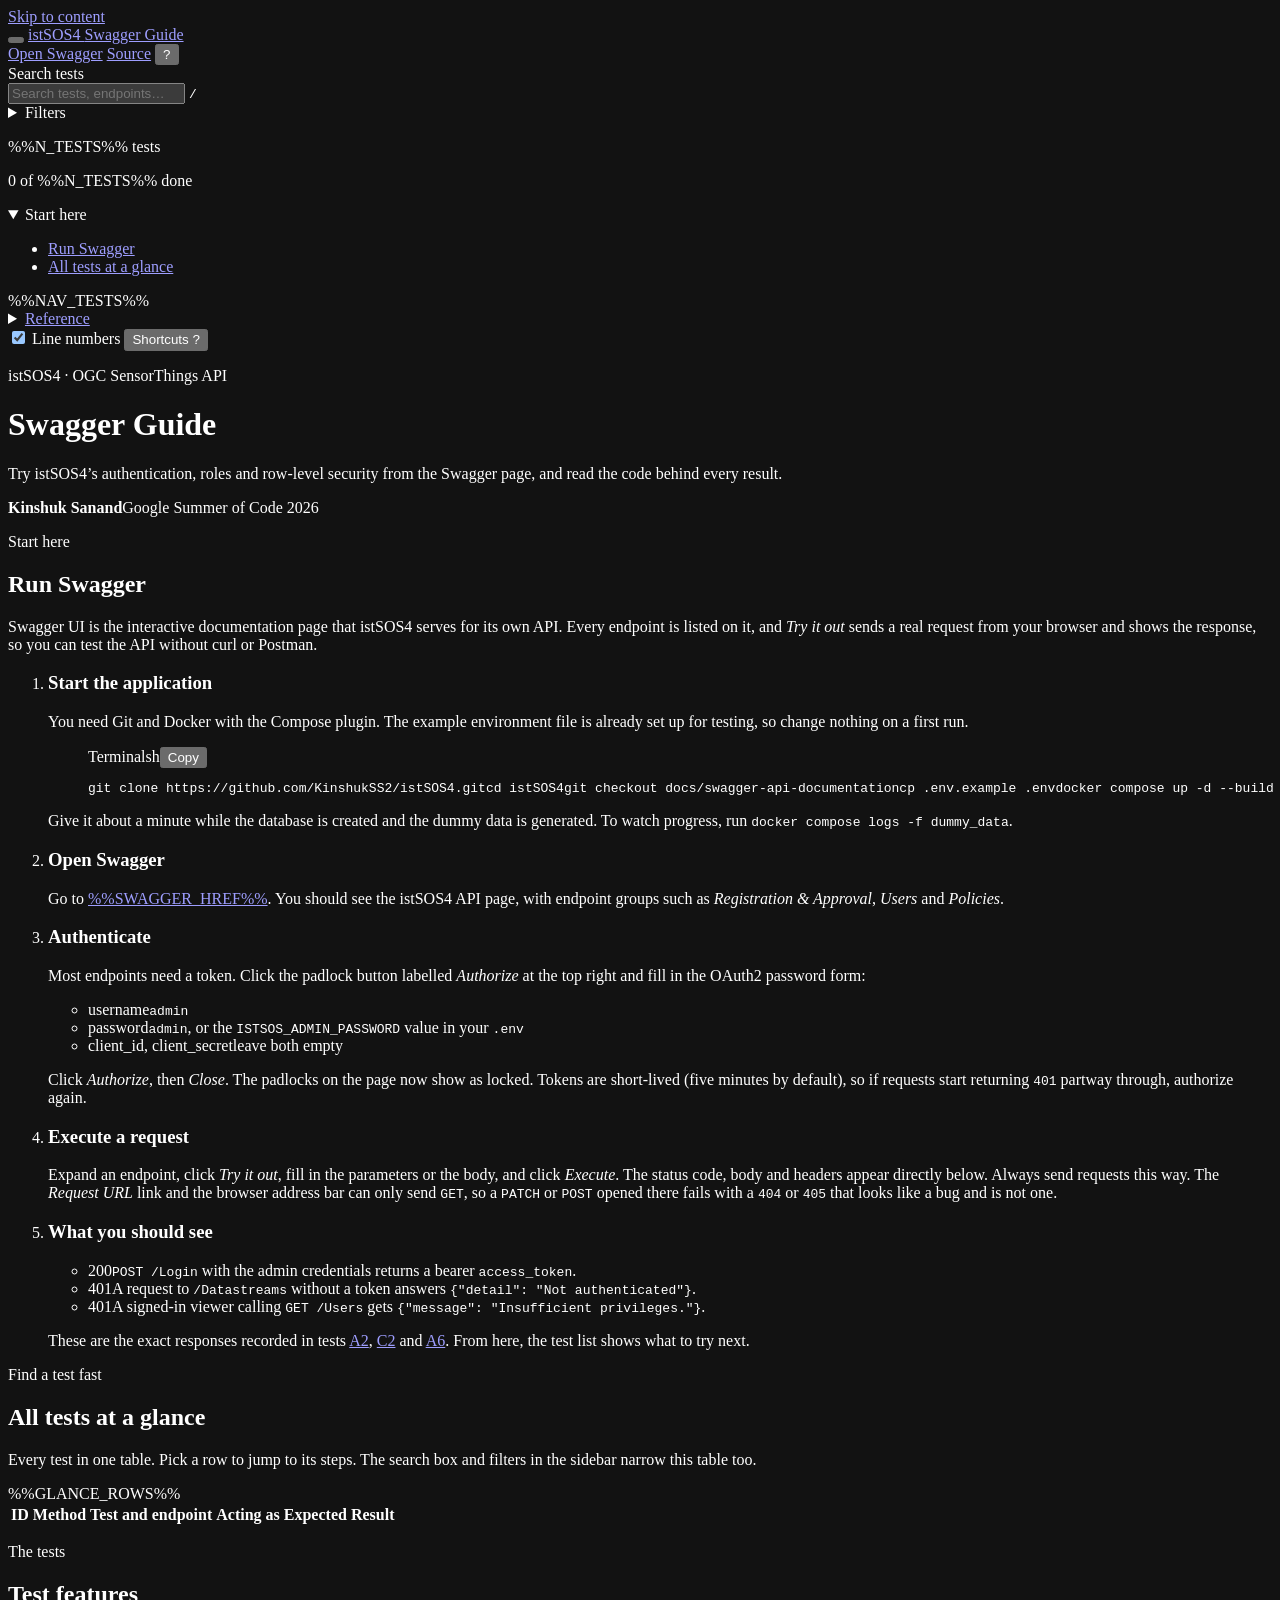
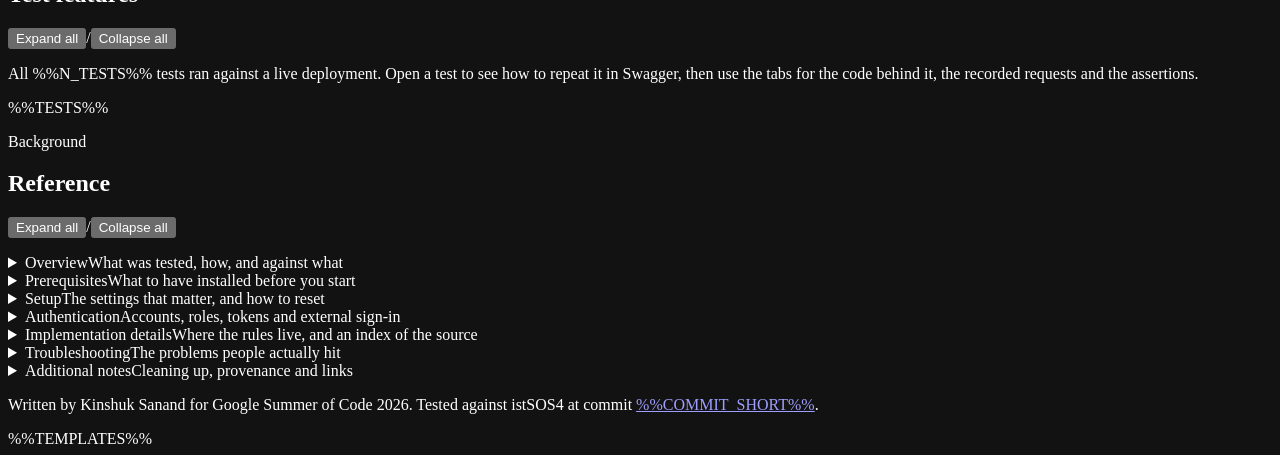
<file: tools/page.html>
<!doctype html>
<html lang="en">
<head>
<meta charset="utf-8">
<meta name="viewport" content="width=device-width,initial-scale=1">
<title>istSOS4 Swagger Guide</title>
<meta name="description" content="A step-by-step guide to running Swagger for istSOS4 and testing its authentication, roles and row-level security, with the implementation behind every test.">
<meta name="color-scheme" content="dark">
<meta name="theme-color" content="#000000">
<link rel="preconnect" href="https://fonts.googleapis.com"><link rel="preconnect" href="https://fonts.gstatic.com" crossorigin>
<link rel="stylesheet" href="https://fonts.googleapis.com/css2?family=Geist:wght@400;500;600;700&family=Geist+Mono:wght@400;500&display=swap">
<style>
%%STYLE%%
</style>
</head>
<body>
<a class="skip" href="#content">Skip to content</a>

<header class="topbar">
  <div class="topbar-in">
    <button type="button" class="icon-btn menu-btn" id="menu-btn" aria-label="Open navigation" aria-controls="sidebar" aria-expanded="false"><span class="burger" aria-hidden="true"></span></button>
    <a class="mark" href="#top">istSOS4 <span class="mark-sub">Swagger Guide</span></a>
    <nav class="crumbs" id="crumbs" aria-label="You are here"></nav>
    <div class="top-right">
      <a class="top-link swg" href="%%SWAGGER_HREF%%" target="_blank" rel="noopener">Open Swagger</a>
      <a class="top-link" href="https://github.com/KinshukSS2/istSOS-Swagger-Testing-Guide" target="_blank" rel="noopener">Source</a>
      <button type="button" class="icon-btn" id="help-btn" aria-label="Keyboard shortcuts" title="Keyboard shortcuts (?)">?</button>
    </div>
  </div>
  <div class="progress" aria-hidden="true"><span id="progress-bar"></span></div>
</header>

<div class="scrim" id="scrim" hidden></div>

<div class="shell" id="top">

<!-- ============================== SIDEBAR ============================== -->
<aside class="sidebar" id="sidebar" aria-label="Guide navigation">
  <div class="side-search">
    <label class="sr" for="q">Search tests</label>
    <div class="search-box">
      <input id="q" type="search" placeholder="Search tests, endpoints…" autocomplete="off" spellcheck="false">
      <kbd class="kbd-hint" aria-hidden="true">/</kbd>
    </div>
    <details class="filters">
      <summary><span>Filters</span><span class="f-dot" aria-hidden="true"></span><span class="chev" aria-hidden="true"></span></summary>
      <div class="f-group"><span class="f-label">Method</span>
    <div class="chips" role="group" aria-label="Filter by method">
      <button type="button" class="chip" data-filter="method" data-value="get" aria-pressed="false">GET</button>
      <button type="button" class="chip" data-filter="method" data-value="post" aria-pressed="false">POST</button>
      <button type="button" class="chip" data-filter="method" data-value="patch" aria-pressed="false">PATCH</button>
      <button type="button" class="chip" data-filter="method" data-value="delete" aria-pressed="false">DELETE</button>
      <button type="button" class="chip" data-filter="method" data-value="sql" aria-pressed="false">SQL</button>
    </div>
      </div>
      <div class="f-group"><span class="f-label">Role</span>
    <div class="chips" role="group" aria-label="Filter by role">
      <button type="button" class="chip" data-filter="role" data-value="admin" aria-pressed="false">admin</button>
      <button type="button" class="chip" data-filter="role" data-value="viewer" aria-pressed="false">viewer</button>
      <button type="button" class="chip" data-filter="role" data-value="editor" aria-pressed="false">editor</button>
      <button type="button" class="chip" data-filter="role" data-value="custom" aria-pressed="false">custom</button>
      <button type="button" class="chip" data-filter="role" data-value="external" aria-pressed="false">external</button>
      <button type="button" class="chip" data-filter="role" data-value="anonymous" aria-pressed="false">anonymous</button>
    </div>
      </div>
    </details>
    <p class="filter-status"><span id="count" aria-live="polite">%%N_TESTS%% tests</span><button type="button" class="linkbtn" id="clear-filters" hidden>Clear filters</button></p>
    <p class="done-status"><span id="done-count">0 of %%N_TESTS%% done</span><button type="button" class="linkbtn" id="done-reset" hidden>Reset</button></p>
    <a class="resume" id="resume" href="#" hidden></a>
  </div>

  <nav class="side-nav" id="side-nav" aria-label="Sections and tests">
    <details class="nav-group" data-group="start" open>
      <summary><span class="ng-k">Start here</span><span class="ng-count"></span></summary>
      <ul>
        <li><a class="nav-link" href="#run-swagger" data-id="run-swagger">Run Swagger</a></li>
        <li><a class="nav-link" href="#glance" data-id="glance">All tests at a glance</a></li>
      </ul>
    </details>
    %%NAV_TESTS%%
    <details class="nav-group" data-group="reference">
      <summary><a class="ng-link" href="#reference" data-id="reference"><span class="ng-k">Reference</span></a><span class="ng-count"></span></summary>
      <ul>
        <li><a class="nav-link" href="#overview" data-id="overview">Overview</a></li>
        <li><a class="nav-link" href="#prerequisites" data-id="prerequisites">Prerequisites</a></li>
        <li><a class="nav-link" href="#setup" data-id="setup">Setup</a></li>
        <li><a class="nav-link" href="#authentication" data-id="authentication">Authentication</a></li>
        <li><a class="nav-link" href="#implementation" data-id="implementation">Implementation details</a></li>
        <li><a class="nav-link" href="#troubleshooting" data-id="troubleshooting">Troubleshooting</a></li>
        <li><a class="nav-link" href="#notes" data-id="notes">Additional notes</a></li>
      </ul>
    </details>
  </nav>

  <div class="side-foot">
    <label class="check"><input type="checkbox" id="lines" checked> Line numbers</label>
    <button type="button" class="linkbtn" id="help-link">Shortcuts <kbd>?</kbd></button>
  </div>
</aside>

<!-- ============================== MAIN ============================== -->
<main class="main" id="content" tabindex="-1">
<div class="main-in">

    <div class="title-block">
      <p class="kicker">istSOS4 · OGC SensorThings API</p>
      <h1>Swagger Guide</h1>
      <p class="dek">Try istSOS4&rsquo;s authentication, roles and row-level security from the Swagger page, and read the code behind every result.</p>
      <p class="byline"><span><b>Kinshuk Sanand</b></span><span>Google Summer of Code 2026</span></p>
    </div>

    <!-- ============================== RUN SWAGGER ============================== -->
    <section class="run" id="run-swagger" aria-labelledby="run-h">
      <p class="kicker">Start here</p>
      <h2 id="run-h">Run Swagger</h2>
      <p class="lead">Swagger UI is the interactive documentation page that istSOS4 serves for its own API. Every endpoint is listed on it, and <em>Try it out</em> sends a real request from your browser and shows the response, so you can test the API without curl or Postman.</p>

      <ol class="steps">
        <li>
          <h3>Start the application</h3>
          <p>You need Git and Docker with the Compose plugin. The example environment file is already set up for testing, so change nothing on a first run.</p>
          <figure class="code" data-kind="snippet">
            <figcaption><span class="cap-title"><span class="sym">Terminal</span><span class="path">sh</span></span><span class="cap-tools"><button type="button" class="copy">Copy</button></span></figcaption>
            <div class="code-body nolines" tabindex="0" role="region" aria-label="Start commands"><pre><code><span class="ln" data-n="1">git clone https://github.com/KinshukSS2/istSOS4.git</span><span class="ln" data-n="2">cd istSOS4</span><span class="ln" data-n="3">git checkout docs/swagger-api-documentation</span><span class="ln" data-n="4">cp .env.example .env</span><span class="ln" data-n="5">docker compose up -d --build</span></code></pre></div>
          </figure>
          <p>Give it about a minute while the database is created and the dummy data is generated. To watch progress, run <code>docker compose logs -f dummy_data</code>.</p>
        </li>

        <li>
          <h3>Open Swagger</h3>
          <p>Go to <a class="swagger-url" href="%%SWAGGER_HREF%%" target="_blank" rel="noopener">%%SWAGGER_HREF%%</a>. You should see the istSOS4 API page, with endpoint groups such as <em>Registration &amp; Approval</em>, <em>Users</em> and <em>Policies</em>.</p>
        </li>

        <li>
          <h3>Authenticate</h3>
          <p>Most endpoints need a token. Click the padlock button labelled <em>Authorize</em> at the top right and fill in the OAuth2 password form:</p>
          <ul class="field-list">
            <li><span class="f">username</span><span><code>admin</code></span></li>
            <li><span class="f">password</span><span><code>admin</code>, or the <code>ISTSOS_ADMIN_PASSWORD</code> value in your <code>.env</code></span></li>
            <li><span class="f">client_id, client_secret</span><span>leave both empty</span></li>
          </ul>
          <p>Click <em>Authorize</em>, then <em>Close</em>. The padlocks on the page now show as locked. Tokens are short-lived (five minutes by default), so if requests start returning <code>401</code> partway through, authorize again.</p>
        </li>

        <li>
          <h3>Execute a request</h3>
          <p>Expand an endpoint, click <em>Try it out</em>, fill in the parameters or the body, and click <em>Execute</em>. The status code, body and headers appear directly below. Always send requests this way. The <em>Request URL</em> link and the browser address bar can only send <code>GET</code>, so a <code>PATCH</code> or <code>POST</code> opened there fails with a <code>404</code> or <code>405</code> that looks like a bug and is not one.</p>
        </li>

        <li>
          <h3>What you should see</h3>
          <ul class="expect">
            <li><span class="st st-2">200</span><span><code>POST /Login</code> with the admin credentials returns a bearer <code>access_token</code>.</span></li>
            <li><span class="st st-4">401</span><span>A request to <code>/Datastreams</code> without a token answers <code>{"detail": "Not authenticated"}</code>.</span></li>
            <li><span class="st st-4">401</span><span>A signed-in viewer calling <code>GET /Users</code> gets <code>{"message": "Insufficient privileges."}</code>.</span></li>
          </ul>
          <p class="aside">These are the exact responses recorded in tests <a href="#a2">A2</a>, <a href="#c2">C2</a> and <a href="#a6">A6</a>. From here, the test list shows what to try next.</p>
        </li>
      </ol>
    </section>



    <!-- ============================== AT A GLANCE ============================== -->
    <section class="glance" id="glance" aria-labelledby="glance-h">
      <p class="kicker">Find a test fast</p>
      <h2 id="glance-h">All tests at a glance</h2>
      <p class="lead">Every test in one table. Pick a row to jump to its steps. The search box and filters in the sidebar narrow this table too.</p>
      <div class="table-wrap"><table class="glance-table">
        <thead><tr><th scope="col">ID</th><th scope="col">Method</th><th scope="col">Test and endpoint</th><th scope="col">Acting as</th><th scope="col">Expected</th><th scope="col"><span class="sr">Result</span></th></tr></thead>
        <tbody id="glance-body">%%GLANCE_ROWS%%</tbody>
      </table></div>
    </section>

    <!-- ============================== TESTS ============================== -->
    <section class="tests" id="test-features" aria-labelledby="tests-h">
      <div class="tests-head">
        <div>
          <p class="kicker">The tests</p>
          <h2 id="tests-h">Test features</h2>
        </div>
        <p class="tests-tools"><button type="button" class="linkbtn" id="expand-tests">Expand all</button><span class="sep" aria-hidden="true">/</span><button type="button" class="linkbtn" id="collapse-tests">Collapse all</button></p>
      </div>
      <p class="lead">All %%N_TESTS%% tests ran against a live deployment. Open a test to see how to repeat it in Swagger, then use the tabs for the code behind it, the recorded requests and the assertions.</p>
      <p class="empty" id="empty" hidden>No tests match these filters. <button type="button" class="linkbtn" data-clear>Clear filters</button></p>

      %%TESTS%%
    </section>

    <!-- ============================== REFERENCE ============================== -->
    <section class="reference" id="reference" aria-labelledby="ref-h">
      <div class="tests-head">
        <div>
          <p class="kicker">Background</p>
          <h2 id="ref-h">Reference</h2>
        </div>
        <p class="tests-tools"><button type="button" class="linkbtn" id="expand-all">Expand all</button><span class="sep" aria-hidden="true">/</span><button type="button" class="linkbtn" id="collapse-all">Collapse all</button></p>
      </div>

    <details class="sec" id="overview">
      <summary><span><span class="sec-title">Overview</span><span class="sec-desc">What was tested, how, and against what</span></span><span class="chev" aria-hidden="true"></span></summary>
      <div class="sec-body">
        <p>istSOS4 is an open-source server for the OGC SensorThings API, which stores sensor observations. When authentication is switched on, every request is decided by two things: who is asking, and which Network the data belongs to. A wrong decision either leaks observations or locks out a legitimate user.</p>
        <p>This guide exercises that decision layer end to end. All %%N_TESTS%% tests ran against a live deployment, and each records what it expected, what came back, and which lines of source produced the result. A claim about access control can therefore be checked against both the traffic and the code.</p>

        <h3>What the tests cover</h3>
        <ul>
          <li><a href="#part-s">Setup</a>: what the deployment contains before anything is asserted.</li>
          <li><a href="#part-a">Part A</a>: the life of a local account, from registration to deactivation.</li>
          <li><a href="#part-b">Part B</a>: signing in through an external OpenID provider.</li>
          <li><a href="#part-c">Part C</a>: what each role can see and change, enforced by PostgreSQL row-level security.</li>
          <li><a href="#part-d">Part D</a>: a custom role whose access is granted row by row.</li>
        </ul>

        <h3>The recorded run</h3>
        <div class="table-wrap"><table class="plain-table">
          <tbody>
            <tr><td>Result</td><td>%%N_PASSED%% of %%N_TESTS%% passed, none failed, none manual</td></tr>
            <tr><td>Run</td><td>%%LAST_RUN%%</td></tr>
            <tr><td>Code</td><td><code>docs/swagger-api-documentation</code> at <a href="%%COMMIT_HREF%%" target="_blank" rel="noopener">%%COMMIT_SHORT%%</a>, plus uncommitted changes</td></tr>
            <tr><td>Traced</td><td>%%N_SOURCE%% source files</td></tr>
          </tbody>
        </table></div>
      </div>
    </details>

    <details class="sec" id="prerequisites">
      <summary><span><span class="sec-title">Prerequisites</span><span class="sec-desc">What to have installed before you start</span></span><span class="chev" aria-hidden="true"></span></summary>
      <div class="sec-body">
        <ul>
          <li><b>Git</b>, to clone the repository.</li>
          <li><b>Docker with the Compose plugin</b>, so that <code>docker compose</code> works. Every image is built from the repository; nothing is pulled except base images.</li>
          <li><b>Free ports.</b> The API answers on <code>8018</code> and PostgreSQL is published on <code>45432</code>. Both can be changed in <code>.env</code> (<code>EXTERNAL_PORT</code>, <code>POSTGRES_EXTERNAL_PORT</code>).</li>
          <li><b>A modern browser</b> for Swagger UI.</li>
          <li><b>Optional, for Part B:</b> a client id and secret from Google, GitHub, Microsoft, ORCID or SWITCH edu-ID if you want to complete a real external sign-in. Without them the API reports that provider as unconfigured, which is itself tested in B4.</li>
        </ul>
        <p>The admin password is whatever <code>ISTSOS_ADMIN_PASSWORD</code> is set to in your <code>.env</code>. If you are not sure what the running container uses, ask it:</p>
        <figure class="code" data-kind="snippet">
          <figcaption><span class="cap-title"><span class="sym">Terminal</span><span class="path">sh</span></span><span class="cap-tools"><button type="button" class="copy">Copy</button></span></figcaption>
          <div class="code-body nolines" tabindex="0" role="region" aria-label="Read admin password"><pre><code><span class="ln" data-n="1">docker exec istsos4-api printenv ISTSOS_ADMIN_PASSWORD</span></code></pre></div>
        </figure>
      </div>
    </details>

    <details class="sec" id="setup">
      <summary><span><span class="sec-title">Setup</span><span class="sec-desc">The settings that matter, and how to reset</span></span><span class="chev" aria-hidden="true"></span></summary>
      <div class="sec-body">
        <p><code>.env.example</code> ships with the right values for testing. These are the ones the tests depend on:</p>
        <div class="table-wrap"><table class="plain-table">
          <thead><tr><th>Setting</th><th>Value</th><th>Why it matters</th></tr></thead>
          <tbody>
            <tr><td><code>AUTHORIZATION</code></td><td><code>1</code></td><td>Authentication, roles and row-level security are only active when this is 1.</td></tr>
            <tr><td><code>NETWORK</code></td><td><code>1</code></td><td>Creates the Network table and <code>Datastream.network_id</code>. Without it there is nothing to scope by.</td></tr>
            <tr><td><code>ANONYMOUS_VIEWER</code></td><td><code>0</code></td><td>Anonymous requests are refused (test C2).</td></tr>
            <tr><td><code>VERSIONING</code></td><td><code>1</code></td><td>Keeps the edit history behind <code>GET /Commits</code>.</td></tr>
            <tr><td><code>DUMMY_DATA</code></td><td><code>1</code></td><td>Generates the sample Networks and Datastreams that the scoping tests act on.</td></tr>
            <tr><td><code>REDIS</code></td><td><code>0</code></td><td>With 0, <code>POST /Logout</code> succeeds but the token keeps working until it expires. Set 1 to revoke it for real.</td></tr>
          </tbody>
        </table></div>
        <p>Do not set <code>AUTHORIZATION</code> or <code>NETWORK</code> back to <code>0</code>, or none of the features in this guide are active.</p>

        <h3>Make logout actually revoke</h3>
        <p>Set <code>REDIS=1</code> in <code>.env</code>, then restart only the API. A logged-out token is then rejected with <code>401 "Token has been revoked"</code>. Tokens carry no unique id, so if you log in again within the same second as a logout you receive the same, still-revoked token. Wait a second.</p>
        <figure class="code" data-kind="snippet">
          <figcaption><span class="cap-title"><span class="sym">Terminal</span><span class="path">sh</span></span><span class="cap-tools"><button type="button" class="copy">Copy</button></span></figcaption>
          <div class="code-body nolines" tabindex="0" role="region" aria-label="Restart API"><pre><code><span class="ln" data-n="1">docker compose up -d api</span></code></pre></div>
        </figure>

        <h3>Start again from a clean database</h3>
        <p>Re-running <code>docker compose up</code> is safe, because the dummy-data generator skips itself when data exists. To wipe everything:</p>
        <figure class="code" data-kind="snippet">
          <figcaption><span class="cap-title"><span class="sym">Terminal</span><span class="path">sh</span></span><span class="cap-tools"><button type="button" class="copy">Copy</button></span></figcaption>
          <div class="code-body nolines" tabindex="0" role="region" aria-label="Reset"><pre><code><span class="ln" data-n="1">docker compose down -v</span><span class="ln" data-n="2">docker compose up -d --build</span></code></pre></div>
        </figure>

        <h3>Configuration of the recorded run</h3>
        <div class="table-wrap"><table class="plain-table"><tbody>%%FLAGS_ROWS%%</tbody></table></div>
      </div>
    </details>

    <details class="sec" id="authentication">
      <summary><span><span class="sec-title">Authentication</span><span class="sec-desc">Accounts, roles, tokens and external sign-in</span></span><span class="chev" aria-hidden="true"></span></summary>
      <div class="sec-body">
        <h3>The life of a local account</h3>
        <p>Nobody gets access by registering. An application is held as <em>pending</em>, an administrator reviews it, and only approval turns it into a working account with a role.</p>
        <ol>
          <li><code>POST /Register</code> creates a pending account (<a href="#a1">A1</a>).</li>
          <li>An administrator lists the queue with <code>GET /Users</code> (<a href="#a3">A3</a>).</li>
          <li><code>PATCH /Users/{target_user_id}/policy-approval</code> grants the role (<a href="#a4">A4</a>).</li>
          <li>The user signs in with <code>POST /Login</code> and receives a bearer token (<a href="#a5">A5</a>).</li>
          <li>The token can be renewed with <code>POST /Refresh</code> (<a href="#a7">A7</a>) and ended with <code>POST /Logout</code> (<a href="#a10">A10</a>).</li>
        </ol>

        <h3>Roles</h3>
        <div class="table-wrap"><table class="plain-table">
          <thead><tr><th>Role</th><th>What it can do</th><th>Tests</th></tr></thead>
          <tbody>
            <tr><td>pending</td><td>Nothing yet. No database role is created.</td><td><a href="#a1">A1</a></td></tr>
            <tr><td>viewer</td><td>Reads only the Datastreams and Observations of its own Network. Cannot write, even there.</td><td><a href="#c3">C3</a> <a href="#c4">C4</a> <a href="#c8">C8</a></td></tr>
            <tr><td>editor</td><td>Creates and updates inside its own Network. Blocked outside it.</td><td><a href="#c6">C6</a> <a href="#c7">C7</a></td></tr>
            <tr><td>custom</td><td>Starts with no access. An administrator grants rules per user, so read and write can differ row by row.</td><td><a href="#d1">D1</a> <a href="#d3">D3</a></td></tr>
            <tr><td>admin</td><td>Sees every Network, and alone reads Policies and Commits.</td><td><a href="#c9">C9</a></td></tr>
          </tbody>
        </table></div>

        <h3>Tokens</h3>
        <p>Signing in returns a bearer token. Swagger&rsquo;s <em>Authorize</em> button attaches it to every request for you. Tokens expire after five minutes by default (<code>ACCESS_TOKEN_EXPIRE_MINUTES</code>).</p>

        <h3>External sign-in</h3>
        <p>Google, Microsoft, GitHub, ORCID and SWITCH edu-ID are supported. A provider only registers when both its client id and secret are set, so leaving a pair empty disables just that provider. The redirect URI to register with the provider is:</p>
        <figure class="code" data-kind="snippet">
          <figcaption><span class="cap-title"><span class="sym">Redirect URI</span><span class="path">template</span></span><span class="cap-tools"><button type="button" class="copy">Copy</button></span></figcaption>
          <div class="code-body nolines" tabindex="0" role="region" aria-label="Redirect URI"><pre><code><span class="ln" data-n="1">{HOSTNAME}{SUBPATH}{VERSION}/auth/{provider}/callback</span></code></pre></div>
        </figure>
        <p>An external identity has no local password. It follows the same pending, approved, active lifecycle (<a href="#part-b">Part B</a>), and once active it behaves exactly like a local account with the same role (<a href="#c10">C10</a>).</p>
      </div>
    </details>



    <details class="sec" id="implementation">
      <summary><span><span class="sec-title">Implementation details</span><span class="sec-desc">Where the rules live, and an index of the source</span></span><span class="chev" aria-hidden="true"></span></summary>
      <div class="sec-body">
        <p>The rules are split across two layers, and the tests are written to prove which layer decides what.</p>
        <dl class="definitions">
          <dt>The API layer</dt>
          <dd>FastAPI endpoints validate input with Pydantic models, check the token and the caller&rsquo;s role, and answer <code>401</code> or <code>403</code>. Registration, login, approval and role changes live here, and changes such as registration write an append-only audit row in the same transaction.</dd>
          <dt>The database layer</dt>
          <dd>Which rows a signed-in user can read or write is decided by PostgreSQL row-level security, not by the API. The recorded run had 42 <code>rbac_*</code> policies with row-level security on 9 tables (<a href="#c1">C1</a>). That is why a viewer&rsquo;s query for another Network&rsquo;s row returns <code>404</code>: the row does not exist for that user at all.</dd>
        </dl>

        <h3>Source index</h3>
        <p>Every file the implementation excerpts come from, with the symbols used and the tests that exercise them. File names link to the exact commit.</p>
        <div class="table-wrap"><table class="index">
          <thead><tr><th>File</th><th>Symbols</th><th>Tests</th></tr></thead>
          <tbody>%%SOURCE_INDEX_ROWS%%</tbody>
        </table></div>
      </div>
    </details>

    <details class="sec" id="troubleshooting">
      <summary><span><span class="sec-title">Troubleshooting</span><span class="sec-desc">The problems people actually hit</span></span><span class="chev" aria-hidden="true"></span></summary>
      <div class="sec-body">
        <dl class="definitions">
          <dt>Authorize answers 401</dt>
          <dd>The username or password is wrong. Copy the password exactly, with no quotes and no trailing space. If you are unsure of it, read it from the container as shown under Prerequisites.</dd>
          <dt>Authorize fails for a confusing reason</dt>
          <dd>Something was typed into <code>client_secret</code>. The app does not use <code>client_id</code> or <code>client_secret</code>; leave both empty.</dd>
          <dt>Requests turn into 401 halfway through</dt>
          <dd>The token expired. Click <em>Authorize</em> again.</dd>
          <dt>A PATCH, POST or DELETE gives 404 or 405 in a new tab</dt>
          <dd>You opened the endpoint&rsquo;s URL in the browser, which sends <code>GET</code>. Send it with <em>Try it out</em> and <em>Execute</em> inside Swagger.</dd>
          <dt>Lists come back empty, or the page will not load</dt>
          <dd>The stack may still be starting. Follow <code>docker compose logs -f dummy_data</code> until the generator finishes.</dd>
          <dt>Logout succeeds but the token still works</dt>
          <dd><code>REDIS</code> is 0. See <em>Setup</em> to turn revocation on.</dd>
          <dt>Registration says the username is taken</dt>
          <dd>In the tested build, deactivating a user keeps the row and its username, so a name cannot be reused. Add a suffix such as <code>demo_alice_2</code> for each run.</dd>
          <dt>An external login answers 404</dt>
          <dd>That provider has no client id and secret configured. Set both in <code>.env</code> and restart the API.</dd>
          <dt>Auth features seem to be switched off</dt>
          <dd>Check that <code>AUTHORIZATION</code> and <code>NETWORK</code> are both <code>1</code> in <code>.env</code>, then run <code>docker compose up -d --build</code>.</dd>
        </dl>
      </div>
    </details>

    <details class="sec" id="notes">
      <summary><span><span class="sec-title">Additional notes</span><span class="sec-desc">Cleaning up, provenance and links</span></span><span class="chev" aria-hidden="true"></span></summary>
      <div class="sec-body">
        <h3>Cleaning up after a run</h3>
        <p>Authorize as admin, then call <code>DELETE /Users?user=&lt;username&gt;</code> for each account you created. This deactivates the account rather than removing it: the row and its username stay, and the audit trail is kept. It keeps <code>GET /Users</code> tidy but does not free the username.</p>

        <h3>How this guide is made</h3>
        <p>It is generated from two files in the istSOS4 repository: <code>catalog.py</code>, which maps each test to the source it exercises, and <code>checks.py</code>, which holds the executable checks. Code excerpts are read from the working tree at build time, and a reference that no longer resolves fails the build. The page you are reading is rebuilt from that report by <code>tools/build.py</code> in this repository.</p>

        <h3>Links</h3>
        <ul>
          <li><a href="https://github.com/KinshukSS2/istSOS-Swagger-Testing-Guide" target="_blank" rel="noopener">This guide&rsquo;s repository</a></li>
          <li><a href="https://github.com/istSOS/istSOS4" target="_blank" rel="noopener">istSOS4</a>, the server under test</li>
          <li><a href="https://www.ogc.org/standards/sensorthings/" target="_blank" rel="noopener">OGC SensorThings API</a>, the standard it implements</li>
        </ul>
      </div>
    </details>

    </section>

    <footer class="colophon">
      <p>Written by Kinshuk Sanand for Google Summer of Code 2026. Tested against istSOS4 at commit <a href="%%COMMIT_HREF%%" target="_blank" rel="noopener">%%COMMIT_SHORT%%</a>.</p>
    </footer>
</div>
</main>

<!-- ============================== RIGHT RAIL ============================== -->
<aside class="rail" id="rail" aria-label="On this test">
  <div class="rail-in" id="rail-in" hidden>
    <p class="rail-k">On this test</p>
    <p class="rail-title" id="rail-title"></p>
    <ul class="rail-list" id="rail-list"></ul>
    <button type="button" class="rail-copy" id="rail-copy">Copy link to this test</button>
  </div>
</aside>

</div><!-- /shell -->

<nav class="mobile-steps" id="mobile-steps" aria-label="Previous and next test" hidden>
  <button type="button" id="m-prev">&larr; <span></span></button>
  <button type="button" id="m-next"><span></span> &rarr;</button>
</nav>

<button type="button" class="to-top" id="to-top" aria-label="Back to top" hidden>&uarr;</button>

<div class="overlay" id="help" role="dialog" aria-modal="true" aria-labelledby="help-h" hidden>
  <div class="overlay-card">
    <h2 id="help-h">Keyboard shortcuts</h2>
    <dl class="keys">
      <div><dt><kbd>/</kbd></dt><dd>Search tests</dd></div>
      <div><dt><kbd>Esc</kbd></dt><dd>Clear search, close a panel</dd></div>
      <div><dt><kbd>j</kbd> <kbd>k</kbd></dt><dd>Next / previous test</dd></div>
      <div><dt><kbd>o</kbd> <kbd>Enter</kbd></dt><dd>Open or close the current test</dd></div>
      <div><dt><kbd>1</kbd>&ndash;<kbd>5</kbd></dt><dd>Switch tab in the current test</dd></div>
      <div><dt><kbd>&larr;</kbd> <kbd>&rarr;</kbd></dt><dd>Move between tabs when a tab is focused</dd></div>
      <div><dt><kbd>?</kbd></dt><dd>Show this list</dd></div>
    </dl>
    <button type="button" class="btn" id="help-close">Close</button>
  </div>
</div>

<div class="toast" id="toast" role="status" aria-live="polite"></div>
%%TEMPLATES%%
<script>
%%SCRIPT%%
</script>
</body>
</html>
</file>
